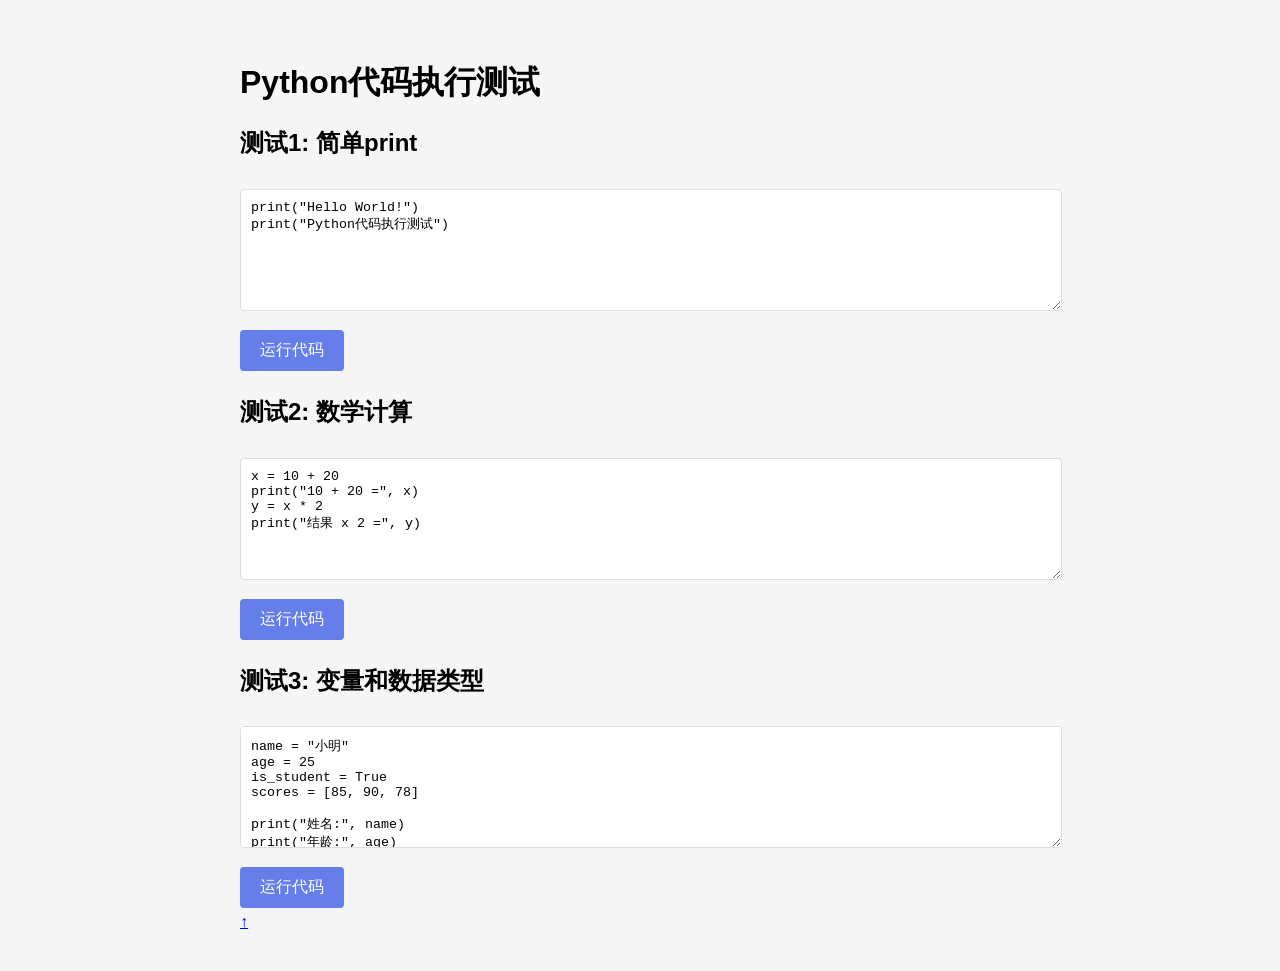
<file: python-learning-website/test.html>
<!DOCTYPE html>
<html lang="zh">
<head>
    <meta charset="UTF-8">
    <meta name="viewport" content="width=device-width, initial-scale=1.0">
    <title>代码执行测试</title>
    <style>
        body {
            font-family: Arial, sans-serif;
            max-width: 800px;
            margin: 20px auto;
            padding: 20px;
            background: #f5f5f5;
        }
        textarea {
            width: 100%;
            height: 100px;
            font-family: monospace;
            padding: 10px;
            border: 1px solid #ddd;
            border-radius: 4px;
            margin: 10px 0;
        }
        button {
            background: #667eea;
            color: white;
            border: none;
            padding: 10px 20px;
            border-radius: 4px;
            cursor: pointer;
            font-size: 16px;
            margin: 5px 0;
        }
        button:hover {
            background: #5a6fd8;
        }
        #output {
            background: #1a202c;
            color: #e2e8f0;
            padding: 15px;
            border-radius: 4px;
            margin: 10px 0;
            min-height: 100px;
            font-family: monospace;
            white-space: pre-wrap;
        }
    </style>
</head>
<body>
    <h1>Python代码执行测试</h1>
    
    <h2>测试1: 简单print</h2>
    <textarea id="test1">print("Hello World!")
print("Python代码执行测试")</textarea>
    <br>
    <button onclick="runCode('test1')">运行代码</button>
    <div id="test-output"></div>
    
    <h2>测试2: 数学计算</h2>
    <textarea id="test2">x = 10 + 20
print("10 + 20 =", x)
y = x * 2
print("结果 x 2 =", y)</textarea>
    <br>
    <button onclick="runCode('test2')">运行代码</button>
    <div id="output2"></div>
    
    <h2>测试3: 变量和数据类型</h2>
    <textarea id="test3">name = "小明"
age = 25
is_student = True
scores = [85, 90, 78]

print("姓名:", name)
print("年龄:", age)
print("是学生:", is_student)
print("成绩:", scores)</textarea>
    <br>
    <button onclick="runCode('test3')">运行代码</button>
    <div id="output3"></div>

    <script src="script.js"></script>
</body>
</html>
</file>
